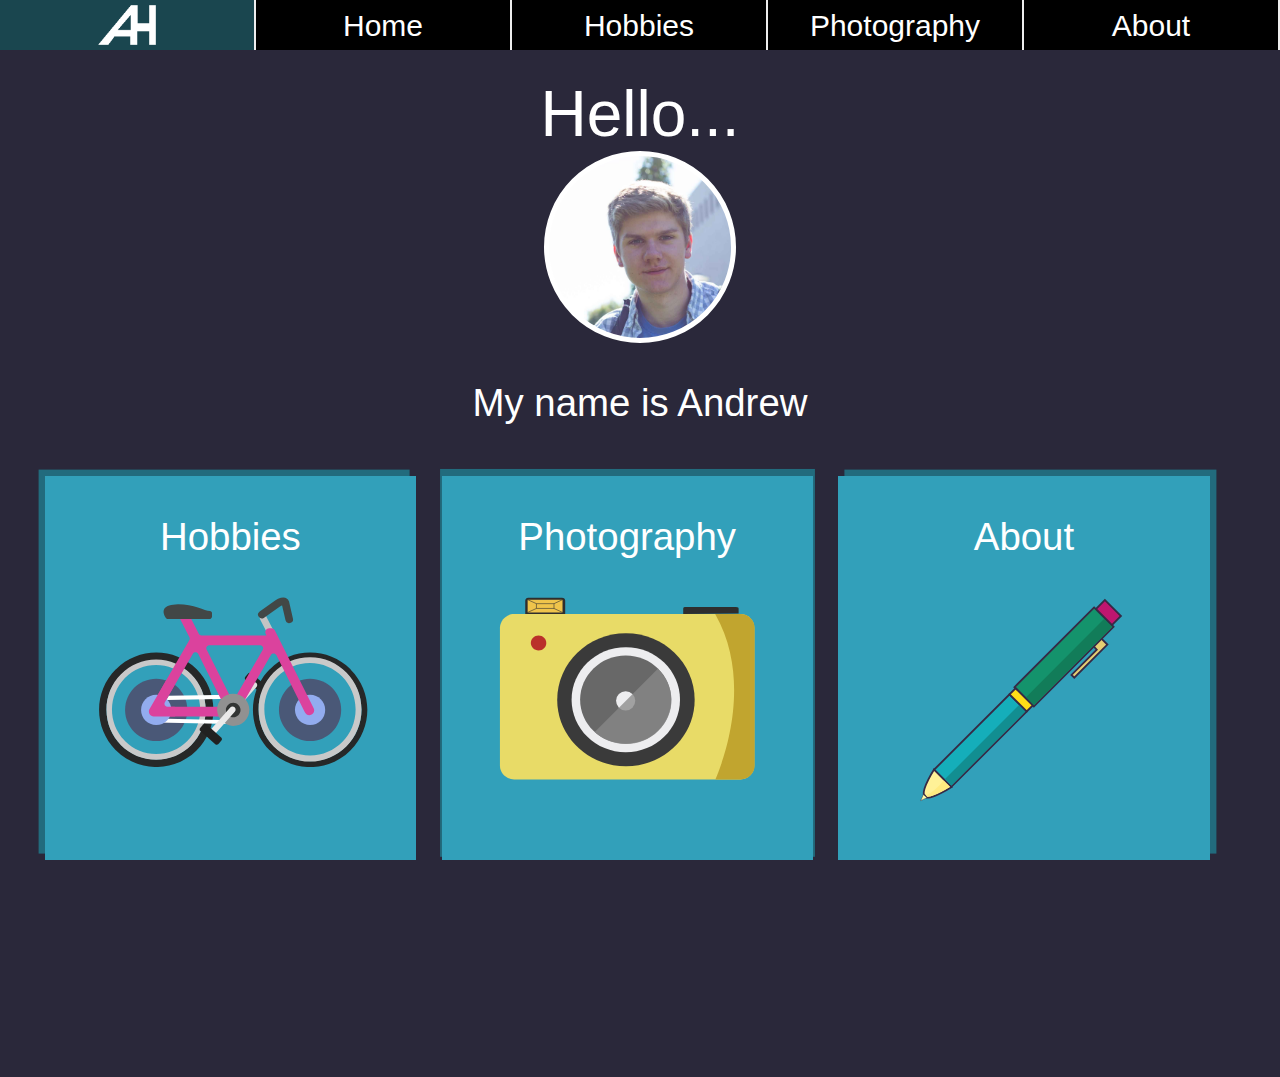
<file: index.html>
<!DOCTYPE html>
<html lang="en">

<head>
    <meta charset="utf-8" />
    <title>Home</title>
    <link rel="stylesheet" type="text/css" href="hobbies.css">
    <link rel="stylesheet" type="text/css" href="index.css"> 
</head>

<body class="bodymodifier">
    <nav class="navBar">
        <ol>
            <li class="navItem navIcon">
                <div><img src="images/ah_logo.png" alt="logo" class="logoImage"></div>
            </li>
           <a href="index.html"> <li class="navItem">Home</li></a>
            <a href="hobbies.html"><li class="navItem">Hobbies</li></a>
            <a href="photography.html"><li class="navItem">Photography</li></a>
            <a href="about.html"><li class="navItem">About</li></a>
        </ol>
    </nav>
    <div class="justanime">
    <p class="hello">Hello...</p>
    <header>
        <div class="profileImage"></div>
    </header>
    <p class="nameis">My name is Andrew</p>
    <section class="boxarrangement">
        <a href="hobbies.html"><div class="boxOne"><p class="hobbieTitle">Hobbies</p><div class="hobbyicon"></div></div></a>
        <a href="photography.html"><div class="boxTwo"><p class="photoTitle">Photography</p><div class="photoicon"></div></div></a>
        <a href="about.html"><div class="boxThree"><p class="aboutTitle">About</p><div class="abouticon"></div></div></a>
    </section>
  </div>
</body>

</html>
</file>
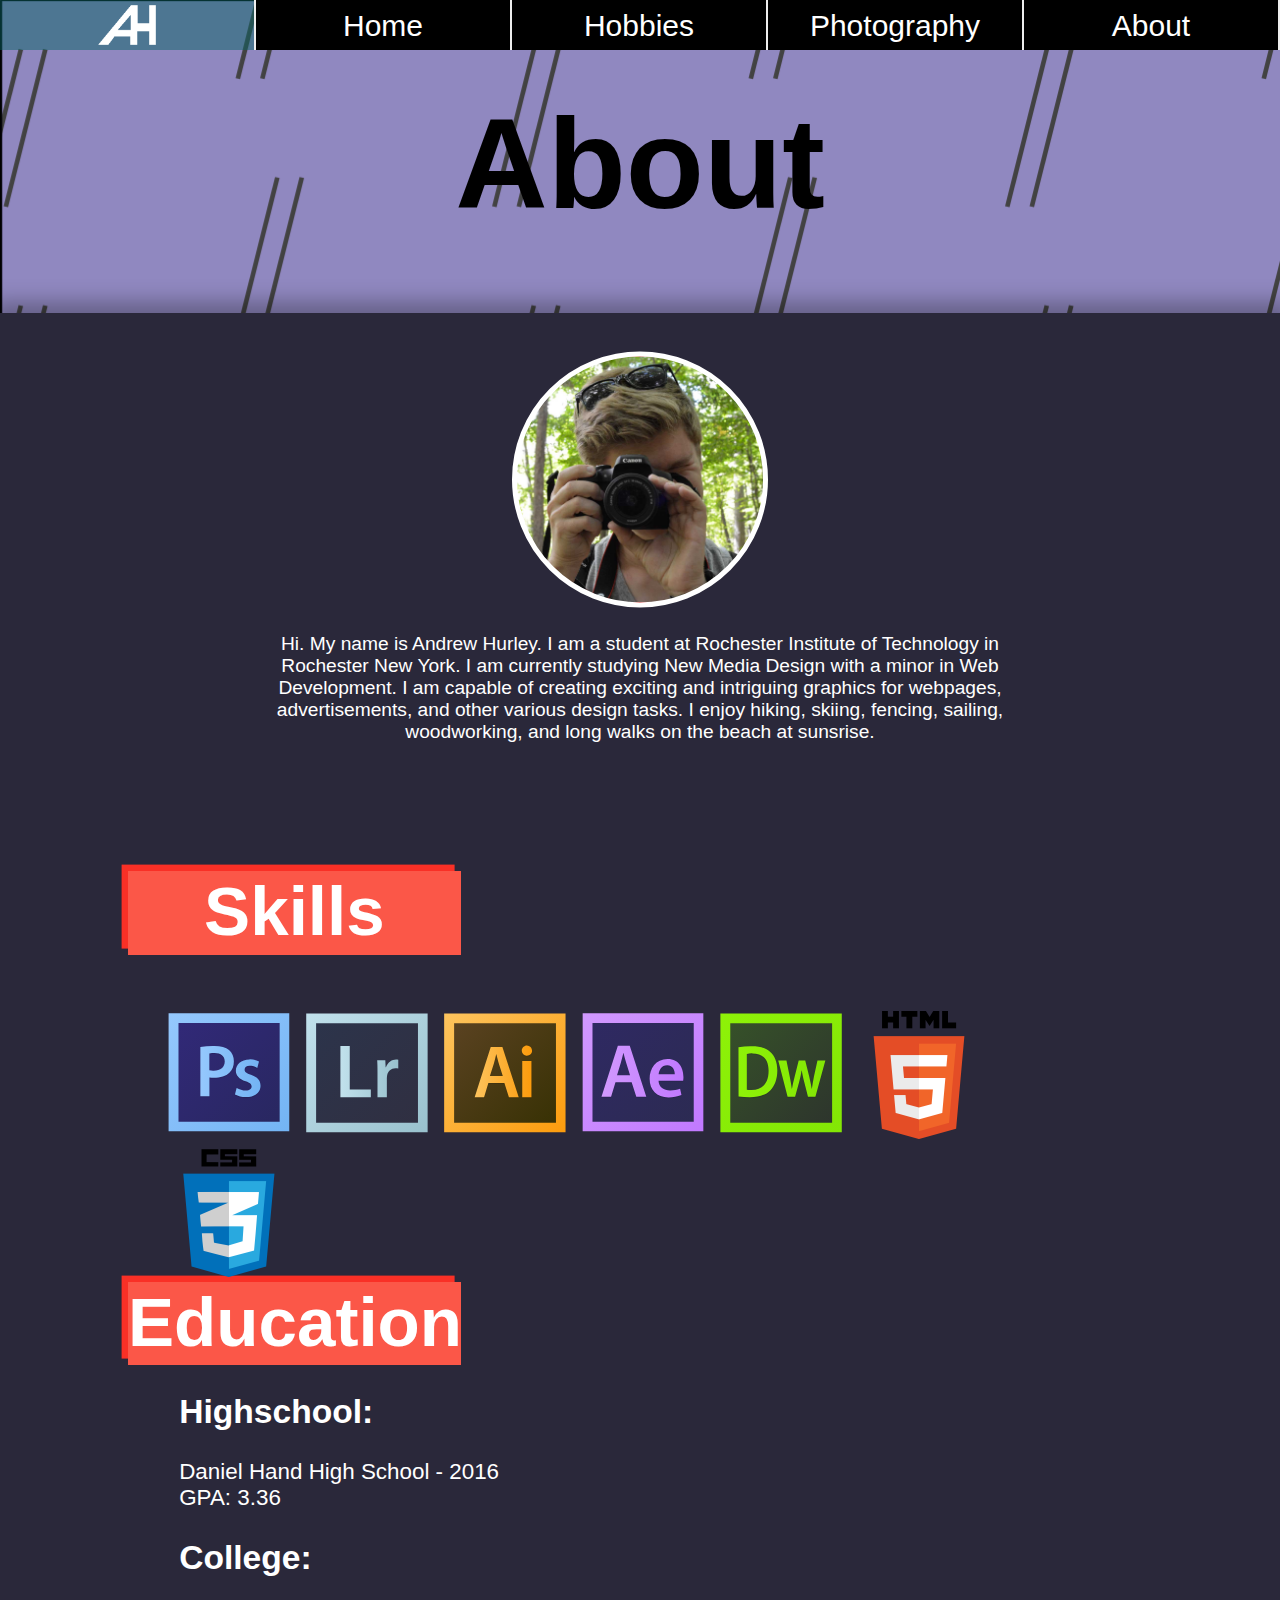
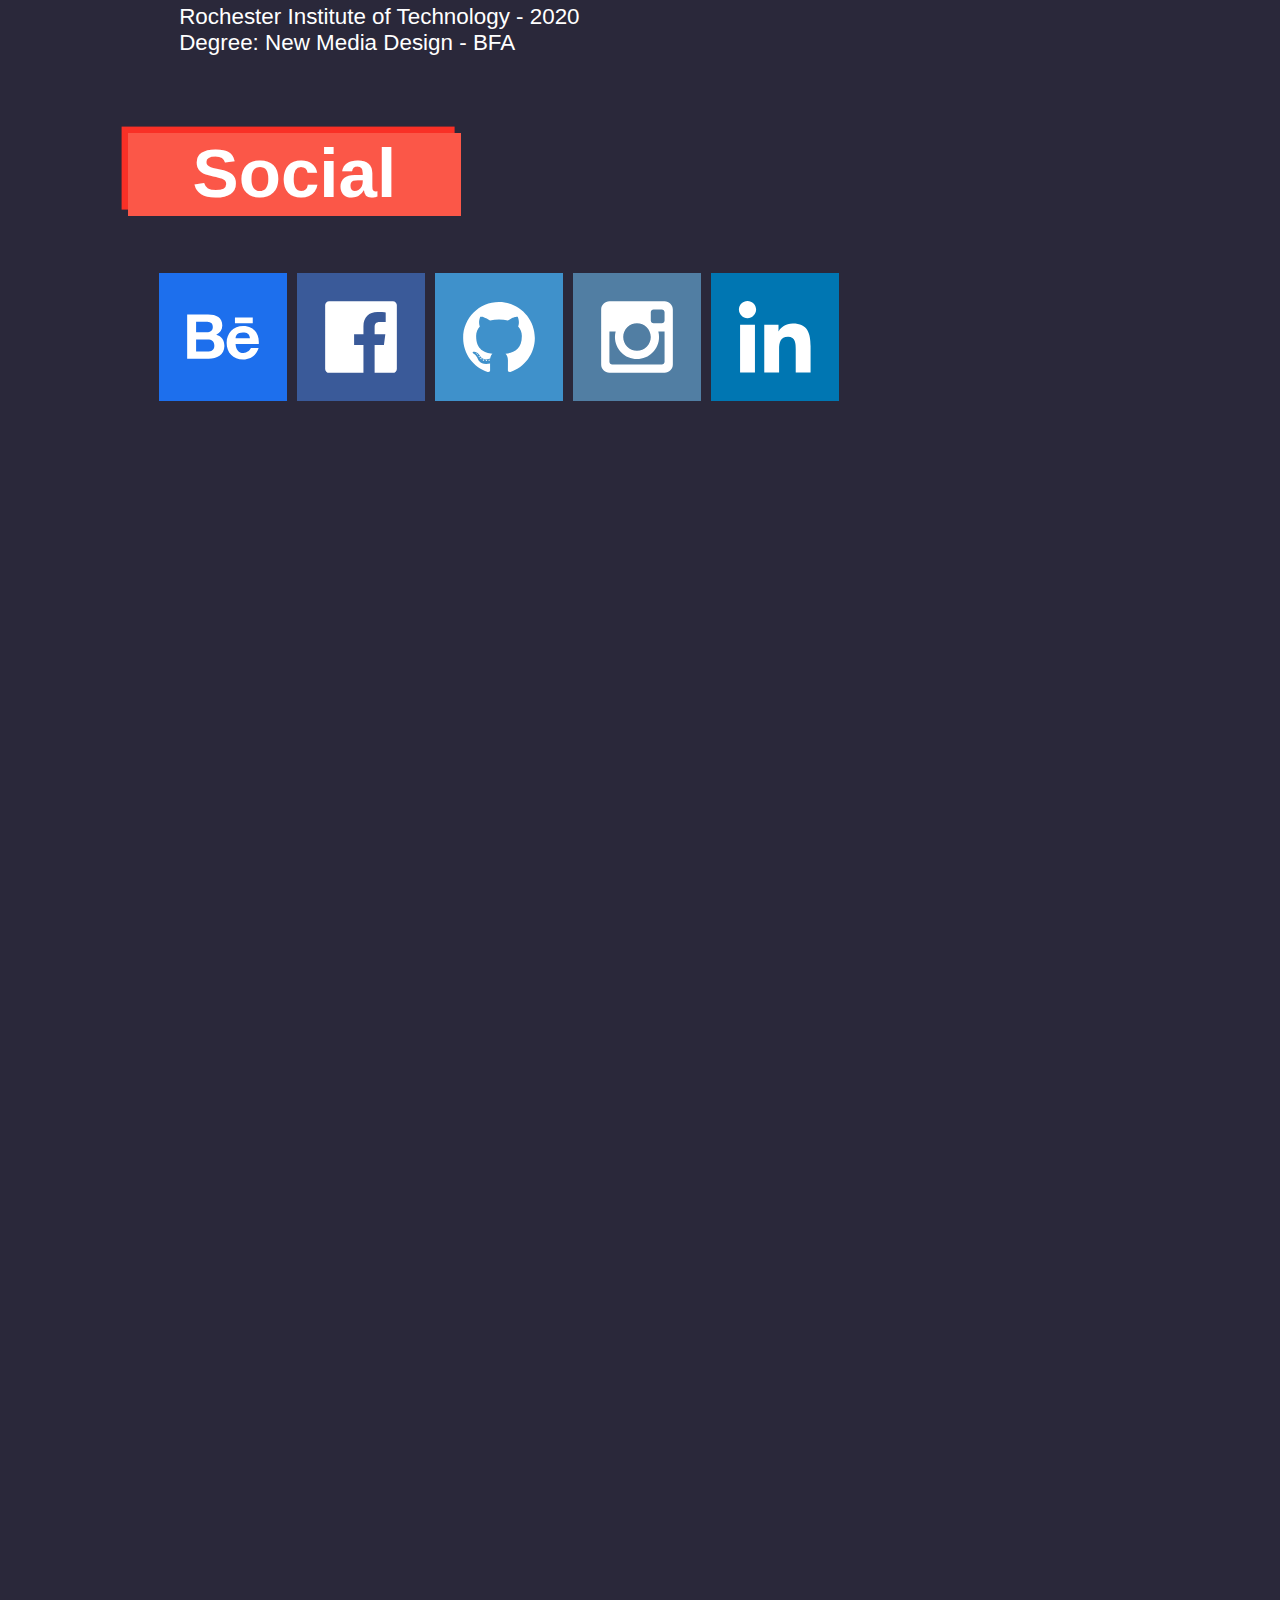
<file: about.html>
<!DOCTYPE html>
<html lang="en">

<head>
    <meta charset="utf-8"/>
    <title>About</title>
    <link rel="stylesheet" type="text/css" href="hobbies.css">
    <link rel="stylesheet" type="text/css" href="index.css"> 
    <link rel="stylesheet" type="text/css" href="other.css">
</head>
<body>
    <nav class="navBar">
        <ol>
            <li class="navItem navIcon">
                <div><img src="images/ah_logo.png" alt="logo" class="logoImage"></div>
            </li>
            <a href="index.html"> <li class="navItem">Home</li></a>
            <a href="hobbies.html"><li class="navItem">Hobbies</li></a>
            <a href="photography.html"><li class="navItem">Photography</li></a>
            <a href="about.html"><li class="navItem">About</li></a>
        </ol>
    </nav>
    <div class="parallax">
    	<h1 class="abouttitle">About</h1>
    </div>
    <div class="aboveparallax">

        <section class="seccirc">
           <div class="circle"></div>
       </section>
       <div class=aboutpara>Hi. My name is Andrew Hurley. I am a student at Rochester Institute of Technology in Rochester New York. I am currently studying New Media Design with a minor in Web Development. I am capable of creating exciting and intriguing graphics for webpages, advertisements, and other various design tasks. I enjoy hiking, skiing, fencing, sailing, woodworking, and long walks on the beach at sunsrise. </div>
       <div class="skilltitle">
           <h1>Skills</h1>
       </div>
       <!--MODAL CONTENT!-->
       <section class="skillarrange">
            <span class="basicskill photoshop"></span>
            <span class="basicskill lightroom"></span>
            <span class="basicskill illustrator"></span>
            <span class="basicskill aftereffects"></span>
            <span class="basicskill dreamweaver"></span>
            <span class="basicskill html_icon"></span>
            <span class="basicskill css_icon"></span> 

    <!--  modal information and div's !-->
            <div class="modal-window-photo"><h1 class="modal-title">Photoshop:</h1><h6 class="modal-content">Photoshop is used for pixel based designs. This includes things such as photographs, page layout design, page designs and various asset designs. I can create flyers, buttons, icons, banners, and edit photographs with this program.<h6></div>

            <div class="modal-window-illustrator"><h1 class="modal-title">Illustrator:</h1><h6 class="modal-content">Illustrator is a vector based program. Commonly used for logos, icons, and other designs requiring scaleability and simplicity variability. I can create icons, logos, posters, and other items with this program.</h6></div>

            <div class="modal-window-aftereffects"><h1 class="modal-title">After Effects:</h1><h6 class="modal-content">After Effects is used for adding special effects to videos and movies. You can add different transitions, particles, and colors to a video. I can create short movies or videos with this program.</h6></div>

            <div class="modal-window-lightroom"><h1 class="modal-title">Lightroom:</h1><h6 class="modal-content">Lightroom is used for sorting and editing images taken on cameras. It has many options for color correction and effect additions to make photos much more attractive. I can edit any sort of photo to fit the required application let it be portraitures, landscapes, or macro shots.</h6></div>

            <div class="modal-window-css"><h1 class="modal-title">CSS:</h1><h6 class="modal-content">CSS is the styling markup that is used in conjunction with HTML to add visuals to the content of a website.</h6></div>

            <div class="modal-window-html"><h1 class="modal-title">HTML:</h1><h6 class="modal-content">HTML is the base of all websites, it creates a skeleton of content to be viewed on the web and can be enhanced with CSS.</h6></div>

            <div class="modal-window-dreamweaver"><h1 class="modal-title">Dreamweaver:</h1><h6 class="modal-content">Dreamweaver is a web desig program. Although standard programming practices are perferred, dreamweaver is a powerful tool for quick website creation on a stable platform.</h6>
            </div>

        </section>

          <div class="educationtitle clearfix">
           <h1>Education</h1>
         </div>
         <article class="edu_content">
            <h2>Highschool:</h2>
             <span>
             Daniel Hand High School - 2016
             <br>
             GPA: 3.36
             </span>
             <h2>College:</h2>
             <span> 
             Rochester Institute of Technology - 2020 
             <br>
             Degree: New Media Design - BFA
             </span>
         </article>
         <div class="socialtitle clearfix">
           <h1>Social</h1>
         </div>
         <section class="socialarrange">
            <a href="https://www.behance.net/amh52678114" target="_blank"><span class="basicskill behance"></span></a>
            <a href="https://www.facebook.com/andrew.hurley.58" target="_blank"><span class="basicskill facebook"></span></a>
            <a href="https://github.com/HurleyAndrew" target="_blank"><span class="basicskill github"></span></a>
            <a href="https://www.instagram.com/mandrewhurley/?hl=en" target="_blank"><span class="basicskill instagram"></span></a>
            <a href="https://www.linkedin.com/in/andrew-hurley-47011a12a/" target="_blank"><span class="basicskill linkedin"></span></a>
        </section>
            
    </div>	
    </body>
</html>
</file>
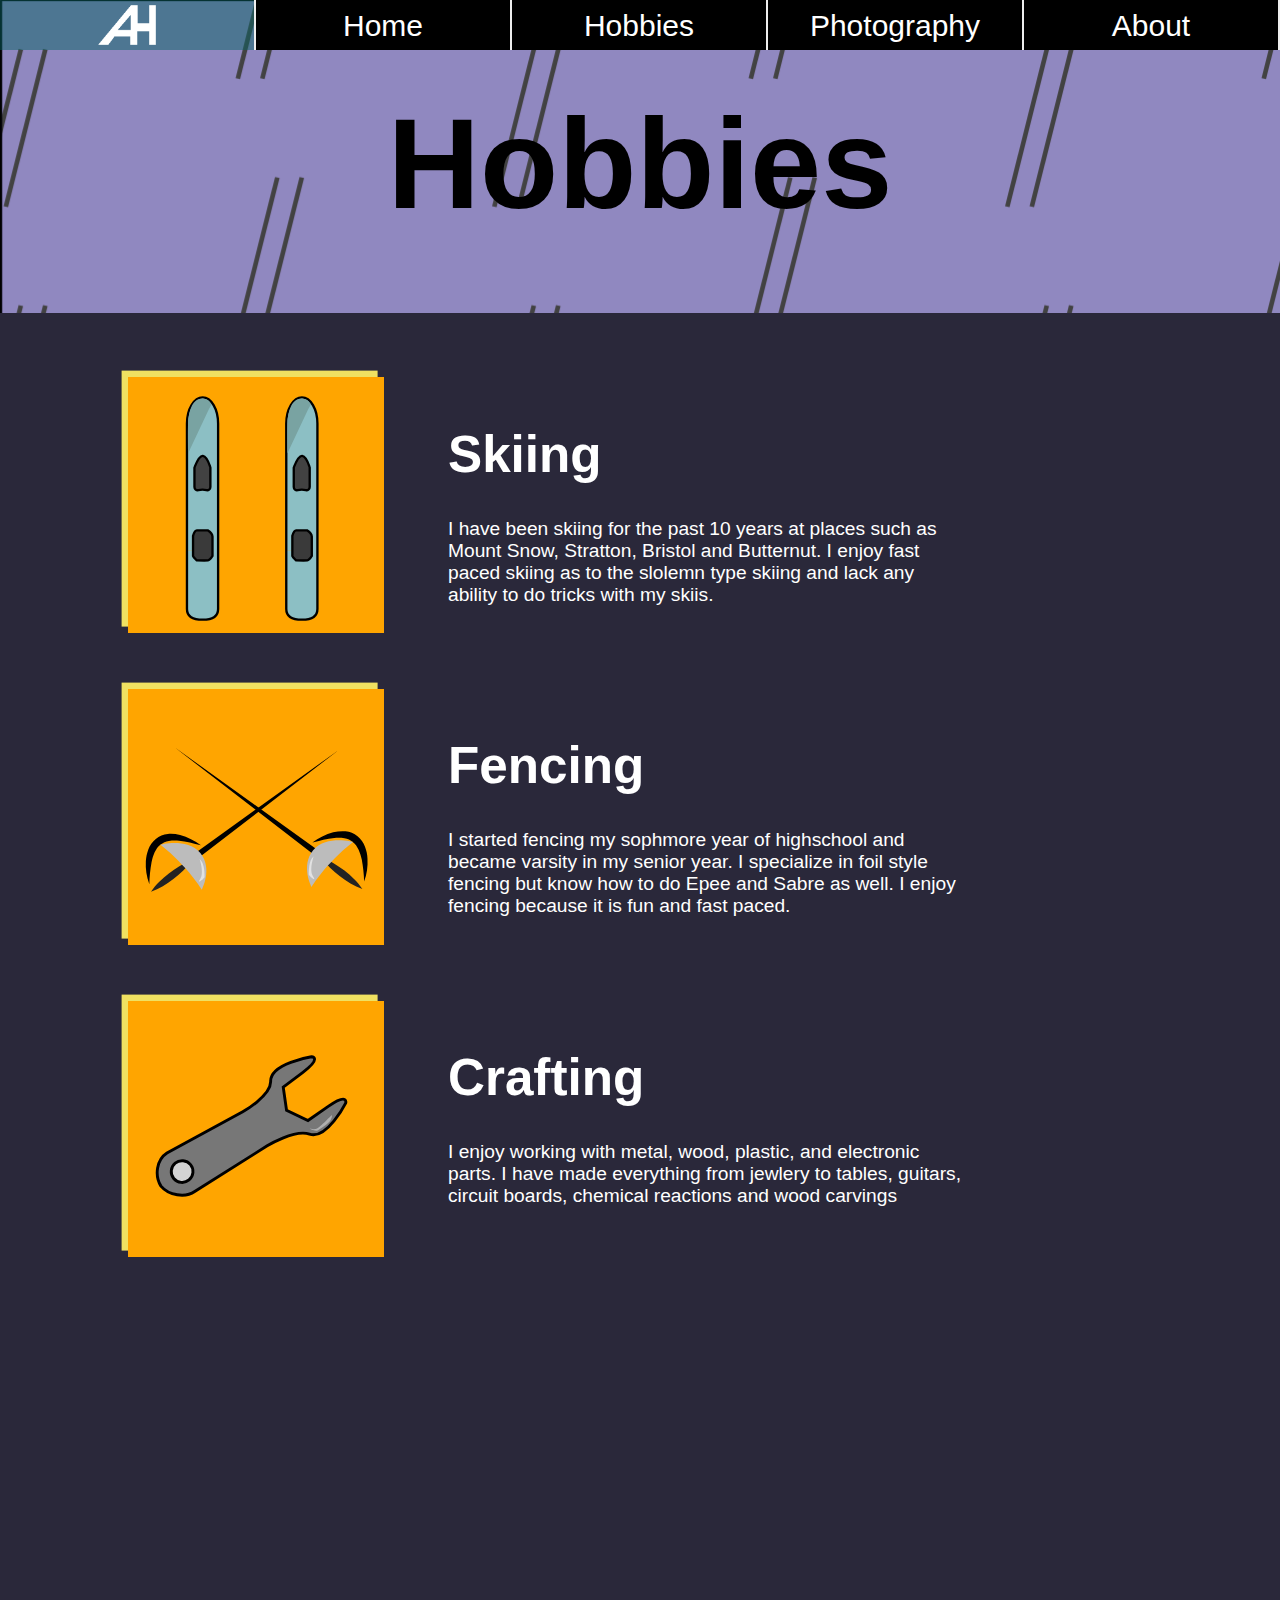
<file: hobbies.html>
<!DOCTYPE html>
<html lang="en">

<head>
    <meta charset="utf-8" />
    <title>Home</title>
    <link rel="stylesheet" type="text/css" href="hobbies.css">
</head>

<body>
   <nav class="navBar">
        <ol>
            <li class="navItem navIcon">
                <div><img src="images/ah_logo.png" alt="logo" class="logoImage"></div>
            </li>
           <a href="index.html"> <li class="navItem">Home</li></a>
            <a href="hobbies.html"><li class="navItem">Hobbies</li></a>
            <a href="photography.html"><li class="navItem">Photography</li></a>
            <a href="about.html"><li class="navItem">About</li></a>
        </ol>
    </nav>
     <div class="parallax">
        <h1 class="hobbytitle">Hobbies</h1>
    </div>
    <div class="aboveparallax">
        <section class="hobbyarrangement">
              <div class="fencingbox skiing_icon"></div>
              <div class="fencingcontent ">
              <h1 class="fencingtitle">Skiing</h1>
              <p>I have been skiing for the past 10 years at places such as Mount Snow, Stratton, Bristol and Butternut. I enjoy fast paced skiing as to the slolemn type skiing and lack any ability to do tricks with my skiis.</p>
              </div>
          
              <div class="fencingbox fencing_icon"></div>
              <div class="fencingcontent ">
              <h1 class="fencingtitle">Fencing</h1>
              <p>I started fencing my sophmore year of highschool and became varsity in my senior year. I specialize in foil style fencing but know how to do Epee and Sabre as well. I enjoy fencing because it is fun and fast paced.</p>
              </div>
    
              <div class="fencingbox craft_icon"></div>
              <div class="fencingcontent ">
              <h1 class="fencingtitle">Crafting</h1>
              <p>I enjoy working with metal, wood, plastic, and electronic parts. I have made everything from jewlery to tables, guitars, circuit boards, chemical reactions and wood carvings</p>
              </div>
        </section>

       

    </div>
</body>

</html>
</file>
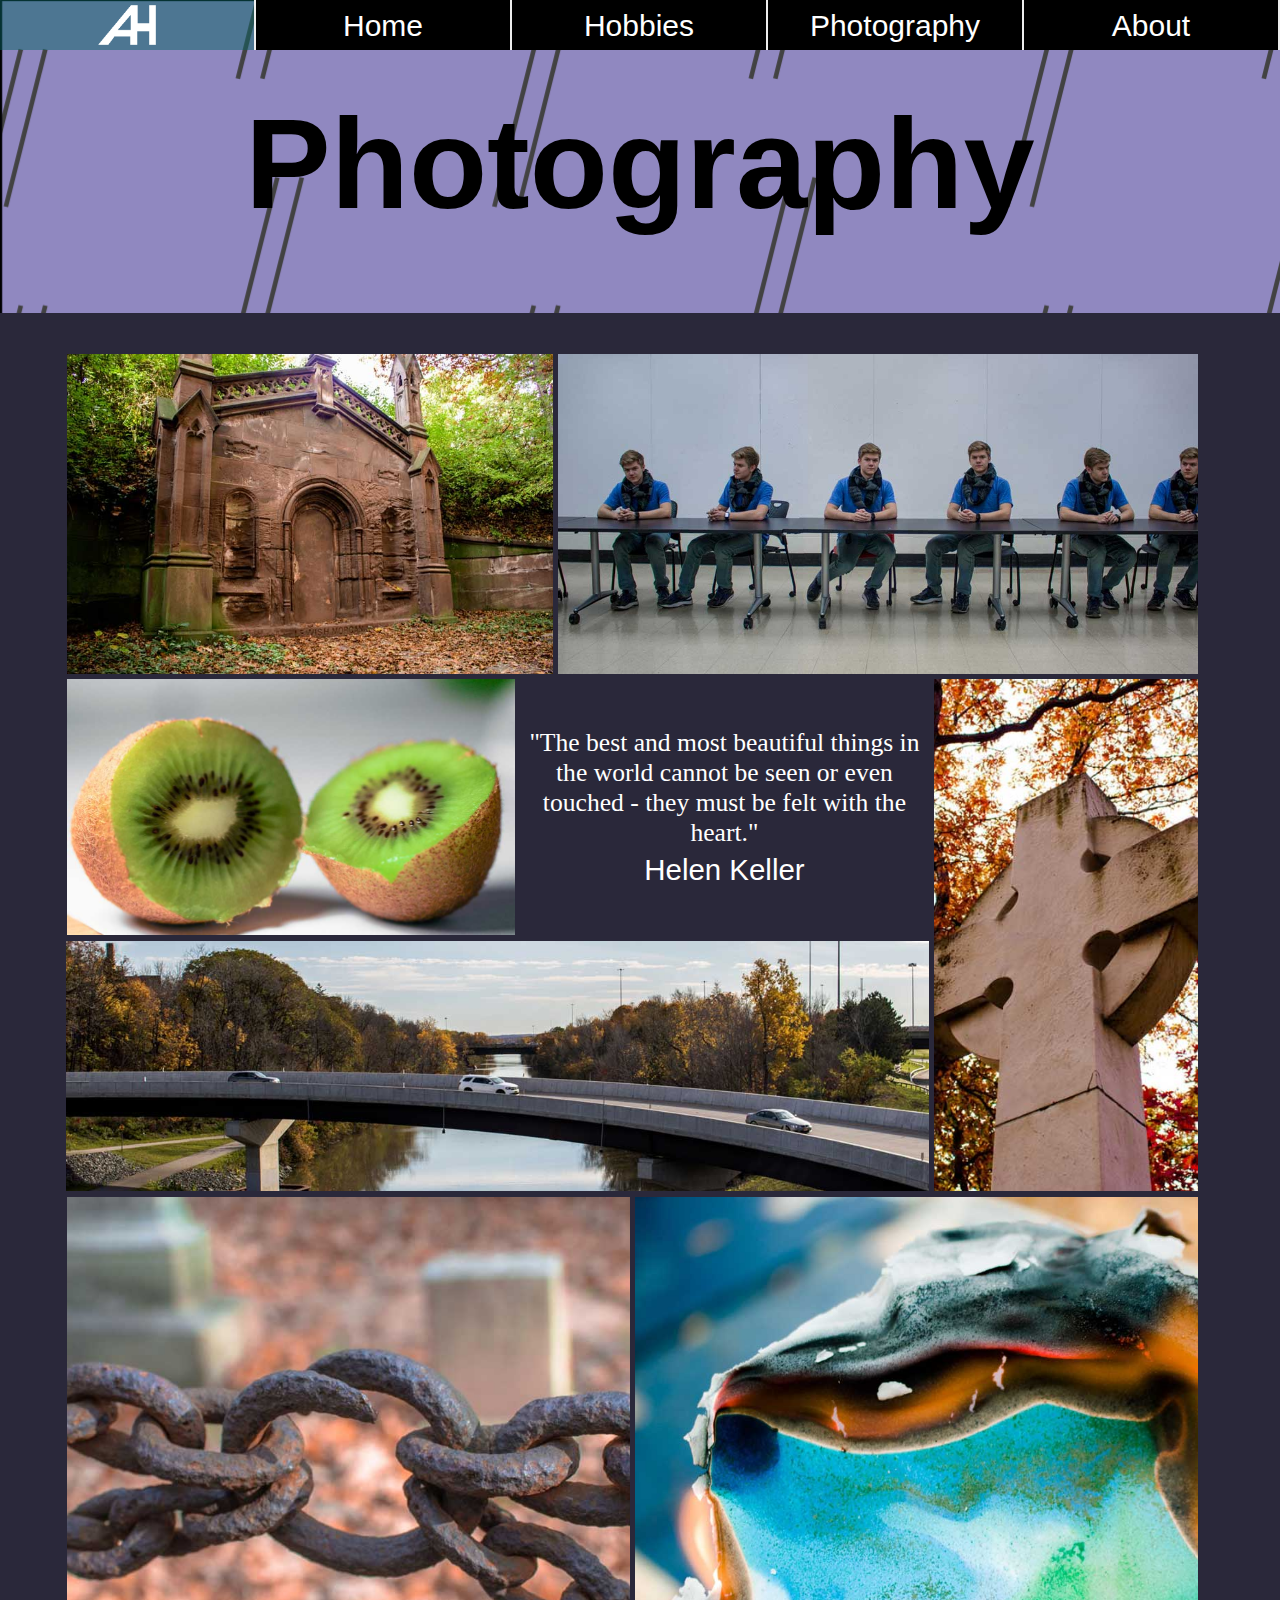
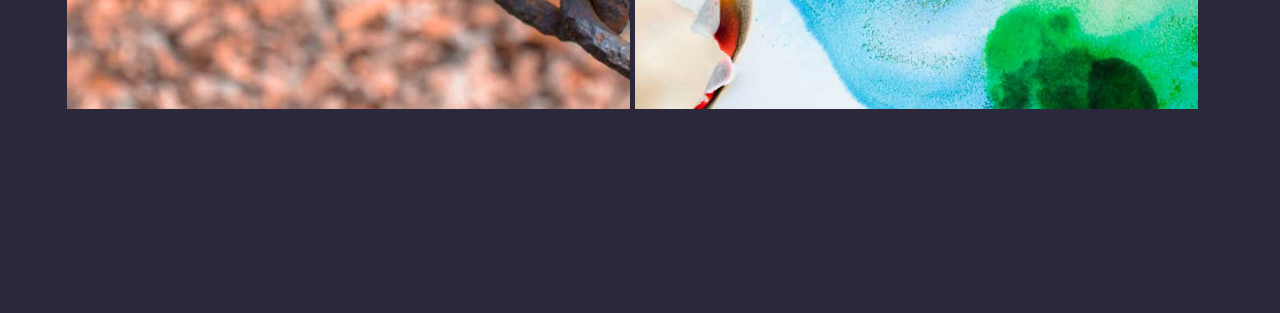
<file: photography.html>
<!DOCTYPE html>
<html lang="en">

<head>
    <meta charset="utf-8" />
    <title>Photography</title>
    <link rel="stylesheet" type="text/css" href="hobbies.css"> 
    <link rel="stylesheet" type="text/css" href="photography.css">
</head>

<body>
       <nav class="navBar">
        <ol>
            <li class="navItem navIcon">
                <div><img src="images/ah_logo.png" alt="logo" class="logoImage"></div>
            </li>
            <a href="index.html"> <li class="navItem">Home</li></a>
            <a href="hobbies.html"><li class="navItem">Hobbies</li></a>
            <a href="photography.html"><li class="navItem">Photography</li></a>
            <a href="about.html"><li class="navItem">About</li></a>
        </ol>
    </nav>
    <div class="parallax">
        <h1 class="phototitle">Photography</h1>
    </div>
    <div class="aboveparallax">
        <section class="imagegallery">
            <div class="row1">
                <div class="r1d1"></div>
                <div class="r1d2"></div>
                
            </div>
             <div class="row2">
                <div class="r2d1"></div>
                <div class="r2d2">"The best and most beautiful things in the world cannot be seen or even touched - they must be felt with the heart."<p>Helen Keller</p></div>
                <div class="r2d3"></div>
            </div>
            <div class="row3">
                <div class="r3d1"></div>
            </div>
            <div class="row4">
                <div class="r4d1"></div>
                <div class="r4d2"></div>
                
            </div>
        </section>
    </div>
</body>

</html>
</file>
<file: hobbies.css>
@import url('https://fonts.googleapis.com/css?family=Fira+Sans+Condensed:200,300,400,500,700');

body {
    margin: 0px;
    min-width: 100%;
    background-color: rgba(203, 214, 226, 1);
    height:1000px;
}

* {
    box-sizing: border-box;
    font-family: 'Fira Sans Extra Condensed', sans-serif;
}
ol{
    margin: 0;
    padding: 0;
}
.navBar {
    width: 100%;
    position:fixed;
    top:0;
    z-index: 1;
    /*animation-name: nav_deenlarge;
    animation-duration: 1s;
   transform: scale(1, 1);*/
}

a {
    color: white;
    text-decoration: none;
}
.logoImage{
    height:40px;
    width:auto;
}
.pageTitle{
    color: black;
    margin: auto;
    width:100%;
    text-align: center;
    display: block;
    font-size: 7vw;
    margin-top: 4vw;
    margin-bottom: 1.5vw;
    margin-left: 0;
    margin-right: 0;
    font-weight: 500;
    
 
}
.navItem {
    line-height: 170%;
    height: 50px;
    width: 20%;
    list-style-type: none;
    float: left;
    font-size: 30px;
    color: white;
    background-color: black;
    text-align: center;
    border-right-style: inset;
    border-right-width: 2px;
    font-family: 'Fira Sans Extra Condensed', sans-serif;
    font-weight: 200;
}

.navIcon {
    text-align: center;
    line-height: 234%;
}

li:hover {
    background-color: rgba(10, 100, 100, .5);
}
.parallax{
    background-attachment: fixed;
    background-repeat: no-repeat;
    background-size: cover;
    text-align: center;
    z-index: -99999;
    background-image: url(images/about_pattern.svg);
}
.aboveparallax{
    margin:auto;
    width:100%;
    height: 2000px;
    z-index: 1;
    background: rgb(42, 40, 58);
    animation:comein;
    animation-duration: 2s;
     }
    .hobbytitle{
    color: black;
    margin: auto;
    padding-top: 7vw;
    font-size: 10vw;
   padding-bottom: 6vw;
   animation:comein;
    animation-duration: 2s;

}
.hobbyarrangement{
    height: 2000px;
    width: 90%;
}
.fencingbox{
    margin-left: 10vw;
    transform:translateY(5vw);
    height: 20vw;
    width: 20vw;
    background-color: orange;
    box-shadow: -.5vw -.5vw 0px 0px #F0E161;
}
.fencingcontent{
    margin-top: -14vw;
    margin-left: 35vw;
    width: 45%;
    font-size: 1.5vw;
    color: white;
    animation:comein;
    animation-duration: 3s;
}
.fencingtitle{
font-size: 4vw;
}
.skiing_icon{
background-image: url(images/skiing_icon.svg);
    background-repeat: no-repeat;
    background-size: contain;
    background-position: 3.5vw;
}
.fencing_icon{
    background-image: url(images/fencing_icon.svg);
    background-repeat: no-repeat;
    background-size: contain;
    background-position: 1vw;
}
.craft_icon{
    background-image: url(images/craft_icon.svg);
    background-repeat: no-repeat;
    background-size: contain;
    background-position: .10vw;
}
@keyframes comein{
    from
    {
        transform: translate(-400px);
        opacity: 0;
    }

    to
    {
        transform:translate(0px);
        opacity: 1;
    }
}
</file>
<file: index.css>
body{
    background: white;
    background-attachment: fixed;
    background-repeat: no-repeat;
    background-size: cover;
}
.bodymodifier{
    background-color:rgb(42, 40, 58);

}
.profileImage{
    height: 15vw;
    width: 15vw;
    border-radius: 100vw;
    background-image: url(images/profile_image.jpg);
    background-size: cover;
    background-repeat: no-repeat;
    background-position: center;
    border: 5px solid white;
     animation:comein;
    animation-duration: 1.75s;
    
}
.justanime{
    animation:comein;
    animation-duration: 2s;

}
.logoImage{
    height:40px;
    width:auto;
}
header{
    margin: auto;
    width:15vw;
}
.clearfix{
    content: " ";
    clear: both;
}

.boxOne:hover{
    opacity: .75;

}
.boxTwo:hover{
    opacity: .75;
}
.boxThree:hover{
    opacity: .75;
}
.boxOne{
    margin: 1vw;
    height: 30vw;
    width: 29vw;
    background-color: #32A0BA;
    box-shadow: -.5vw -.5vw 0px 0px #226B7D;
    float: left;
    
    
}
.boxTwo{
    margin: 1vw;
    height: 30vw;
    width: 29vw;
    background-color: #32A0BA;
    box-shadow: 0vw -.4vw 0px .15vw #226B7D;
    float: left;
}
.boxThree{
   margin: 1vw;
    height: 30vw;
    width: 29vw;
    background-color: #32A0BA;
    box-shadow: .5vw -.5vw 0px 0px #226B7D;
    float: left;
}
.boxarrangement{
    margin:auto;
    width: 95vw;
    margin-bottom: 0;
}
section{
    margin: auto;
    margin-top: 9vw;
    width: auto;
}

.hello{
    margin-top:6vw;
    background-color:rgba(0,0,0,0);
    color:white;
    font-size: 5vw;
    margin-bottom: 0vw;
    text-align: center;
    font-weight: 300;
}
.nameis{
    background-color:rgba(0,0,0,0);
    color:white;
    font-size: 3vw;
    text-align: center;
    font-weight: 100;
}
.hobbieTitle{
    
    background-color:rgba(0,0,0,0);
    color:white;
    font-size: 3vw;
    text-align: center;
    
}
.photoTitle{
    text-align: center;
    background-color:rgba(0,0,0,0);
    color:white;
    font-size: 3vw;
}
.aboutTitle{
    text-align: center;
    background-color:rgba(0,0,0,0);
    color:white;
    font-size: 3vw;
}
.hobbyicon{
    margin:auto;
    height: 75%;
    width: 75%;
    background-image: url(images/bike_icon.svg);
    background-repeat: no-repeat;
}
.photoicon{
    margin:auto;
    height: 70%;
    width: 70%;
    background-image: url(images/camera_icon.svg);
    background-repeat: no-repeat;
}
.abouticon{
    margin:auto;
    height: 55%;
    width: 60%;
    background-image: url(images/about_icon.svg);
    background-repeat: no-repeat;
}
.boxOne, .boxTwo, .boxThree{
    cursor: pointer;
}
@keyframes comein{
    from
    {
        transform: translate(-400px);
        opacity: 0;
    }

    to
    {
        transform:translate(0px);
        opacity: 1;
    }
}
</file>
<file: other.css>
.clearfix{
	content: " ";
	clear: both;
}
.parallax{
	background-attachment: fixed;
	background-repeat: no-repeat;
	background-size: cover;
	text-align: center;
	z-index: -9999;
	background-image: url(images/about_pattern.svg);
	background-size: cover;
	
}
.aboveparallax{
	margin:auto;
	width:100vw;
	height: 3000px;
	z-index: 1;
	background: rgb(42, 40, 58);
	animation:comein;
	animation-duration: 2s;
	box-shadow:  2px -1px 20px 10px rgba(0,0,0,0.30);
}
.abouttitle{
	color: black;
	margin: auto;
	padding-top: 7vw;
	font-size: 10vw;
	padding-bottom: 6vw;
	animation:comein; 
	animation-duration: 2s;

}
.aboutpara{
 text-align: center;
 margin: 5vw;
 margin-bottom: 10vw;
 margin-left: 20vw;
 margin-right: 20vw;  
 color: white;
 font-size: 1.5vw;
 font-weight: 100;
}
.basicskill{
	height: 10vw;
	width: 10vw;
	float: left;
	margin: 5px;
}
.skilltitle{
	margin-left: 10vw;
	font-size: 2.7vw;
	background-color: #FB5748;
	height: 6.5vw;
	width: 26vw;
	text-align: center;
	top: 7vw;
	box-shadow: -.5vw -.5vw 0px 0px #F93026;
	color: white;
	margin-bottom: 4vw;
}
.educationtitle{
	margin-left: 10vw;
	margin-top: 20vw;
	font-size: 2.7vw;
	background-color: #FB5748;
	height: 6.5vw;
	width: 26vw;
	text-align: center;
	box-shadow: -.5vw -.5vw 0px 0px #F93026;
	color: white;
	
}
.socialtitle{
	margin-left: 10vw;
	margin-top: 6vw;
	font-size: 2.7vw;
	background-color: #FB5748;
	height: 6.5vw;
	width: 26vw;
	text-align: center;
	box-shadow: -.5vw -.5vw 0px 0px #F93026;
	color: white;
}

.edu_content{
	margin-left: 14vw;
	color: white;
	font-size: 1.75vw;
}

.basicskill:hover{
	animation:rotate;
	animation-duration: .5s;
	transform: rotate(10deg)
}
.seccirc{
	margin: auto;
	width: 20vw;
	transform: translateY(3vw);
}
.circle{
	height: 20vw;
	width: 20vw;
	border-radius: 3000px;
	background-color: red;
	animation:comein;
	animation-timing-function: ease-in-out;
	animation-duration: 2s;
	background-image:url(images/about_profile.jpg); 
	background-repeat: no-repeat;
	background-size: cover;
	background-position: -5vw;
	border: white 5px solid;
}
.skillarrange{
	margin: auto;
	width: 75vw;
}

@keyframes comein{
	from
	{
		transform: translate(-400px);
		opacity: 0;
	}

	to
	{
		transform:translate(0px);
		opacity: 1;
	}
}
@keyframes rotate{
	from{
		transform: rotate(0deg);
	}
	to{
		transform: rotate(10deg);
	}
}
.photoshop{
	background-image: url(images/photoshop_icon.svg);
	background-size: cover;
}
.lightroom{
	background-image: url(images/lightroom_icon.svg);
	background-size: cover;
}
.illustrator{
	background-image: url(images/illustrator_icon.svg);
	background-size: cover;
}
.aftereffects{
	background-image: url(images/aftereffects_icon.svg);
	background-size: cover;
}
.dreamweaver{
	background-image: url(images/dreamweaver__icon.svg);
	background-size: cover;
}
.html_icon{
	background-image: url(images/html_icon.png);
	background-size: cover;
}

.css_icon{
	background-image: url(images/css_icon.png);
	background-size: contain;
	background-repeat: no-repeat;
}
.behance{
	background-image: url(images/Behance.svg);
	background-size: cover;
}
.facebook{
	background-image: url(images/Facebook.svg);
	background-size: cover;
}
.github{
	background-image: url(images/Github.svg);
	background-size: cover;
}
.instagram{
	background-image: url(images/Instagram.svg);
	background-size: cover;
}
.linkedin{
	background-image: url(images/Linkedin.svg);
	background-size: cover;
}
.behance, .facebook, .github, .instagram, .linkedin{
	cursor: pointer;
}
.socialarrange{
	margin-left: 12vw;
	margin-top: 4vw;
}

/*modal information and structures*/
.modal-title{
	font-size: 3vw;
	text-align: center;
	background-color: black;
	color: white;
	font-weight: 300;
	margin: 0;
	top:0;
	bottom:0;
}
.modal-content{
	height: 16vw;
	font-size: 1.5vw;
	padding:1vw;
	background-color: #466AB0;
	margin: 0;
	top:0;
	bottom:0;
	color: white;
	font-weight: 100;

}
.modal-window-photo, .modal-window-lightroom,.modal-window-illustrator,
.modal-window-aftereffects,.modal-window-dreamweaver,
.modal-window-html,.modal-window-css {
	height: 16vw;
	width:30vw;
	position: fixed;
	z-index: 3;
	top: 15vw;
	left: 40vw;
	display: none;
	overflow:hidden;
	border-radius: 1.15vw;
	box-shadow:  2px -1px 20px 10px rgba(0,0,0,0.55);
	border: .2vw white inset;

}
.photoshop:hover ,.lightroom:hover,.aftereffects:hover ,.dreamweaver:hover,.html_icon:hover ,
.css_icon:hover,.illustrator:hover{
	cursor: pointer;
}
.photoshop:active ~ .modal-window-photo{
	display:block;
	background-color: white;
	
}
.lightroom:active ~ .modal-window-lightroom{
	display:block;
	background-color: white;
}
.illustrator:active ~ .modal-window-illustrator{
	display:block;
	background-color: white;
}
.aftereffects:active ~ .modal-window-aftereffects{
	display:block;
	background-color: white;
}
.dreamweaver:active ~ .modal-window-dreamweaver{
	display:block;
	background-color: white;
}
.html_icon:active ~ .modal-window-html{
	display:block;
	background-color: white;
}
.css_icon:active ~ .modal-window-css{
	display:block;
	background-color: white;
}
/*end modal content*/
</file>
<file: photography.css>
h1{
    margin: 5px;
    margin-top:15px;
}
p{
   font-size:115%; 
   margin: 5px;
}
.parallax{
    background-attachment: fixed;
    background-repeat: no-repeat;
    background-size: cover;
    text-align: center;
    z-index: -99999;
    background-image: url(images/about_pattern.svg);
}
.aboveparallax{
    margin:auto;
    width:100%;
    height: 125vw;
    z-index: 1;
    background: rgb(42, 40, 58);
   animation:comein;
    animation-duration: 2s;
}
.phototitle{
    color: black;
    margin: auto;
    padding-top: 7vw;
    font-size: 10vw;
   padding-bottom: 6vw;
   animation:comein;
    animation-duration: 2s;

}
.imagegallery{
    margin: auto;
    width: 90%;
    height: auto;
}
.clearfix{
    content: " ";
    clear: both;
}
.row1{
    margin:auto;
    margin-top: 3vw;
    width: 100%;
    height:20vw;
    float: left;
    margin-bottom: 5.2vw;
    animation:comein;
    animation-duration: 2s;
}
    .r1d1{
        margin:.2vw .2vw .2vw .2vw;
        height:25vw;
        width:38vw;
        background-image: url(images/photography/IMG_2648OP.jpg);
        background-size: cover;
        background-repeat: no-repeat;
        float: left;
    }
    .r1d2{
        margin:.2vw .2vw .2vw .2vw;
        height:25vw;
        width:50vw;
        background-image: url(images/photography/counselofme-copy-2OP.jpg);  
        background-size: cover; 
        background-repeat: no-repeat;
        float: left;
    }
.row2{
     margin:auto;
     margin-top: .2vw;
    width: 100%;
    height:20vw;
    float: left;
    animation:comein;
    animation-duration: 2.5s;
}
    .r2d1{
        margin:.2vw .2vw .2vw .2vw;
        height:20vw;
        width:35vw;
        background-image: url(images/photography/IMG_353OP.jpg);
        background-size: cover;
        background-repeat: no-repeat;
        float: left;
        background-position: 0, 0, 50px;
    }
    .r2d2{
        margin:.2vw .2vw .2vw .2vw;
        height:20vw;
        width:32vw;
       /* background-image: url(images/photography/IMG_2679OP.jpg);
        background-size: cover;
        background-repeat: no-repeat;*/
        float: left;
        font-family: cursive;
        text-align: center;
        color: white;
        font-size: 2vw;
        margin-top: 4vw;
        font-weight: 200;
    }
    .r2d3{
        margin:.2vw .2vw .2vw .2vw;
        height:40vw;
        width:20.6vw;
        background-image: url(images/photography/IMG_2624OP.jpg);
        background-size: cover;
        background-repeat: no-repeat;
        float: left;
        background-position: -24vw;

}
.row3{
     margin:auto;
    width: 100%;
    height:20vw;
    float: left;
    animation:comein;
    animation-duration: 3s;

}
    .r3d1{
        margin-left: .15vw;
        margin-top: .6vw;
        height:19.6vw;
        width:67.4vw;
        background-image: url(images/photography/IMG_2617OP.jpg);
        background-size: cover;
        background-repeat: no-repeat;
        float: left;
        background-position: 0, 0, 50px;
    }
    
.row4{
    margin:auto;
    margin-top: .4vw;
    width: 100%;
    height:20vw;
    float: left;
    animation:comein;
    animation-duration: 3s;
}
    .r4d1{
        margin:.2vw .2vw .2vw .2vw;
        height:40vw;
        width:44vw;
        background-image: url(images/photography/IMG_260OP.jpg);
        background-size: cover;
        background-repeat: no-repeat;
        float: left;
        background-position: -15vw;
         
    }
    .r4d2{
        margin:.2vw .2vw .2vw .2vw;
        height:40vw;
        width:44vw;
        background-image: url(images/photography/IMG_213OP.jpg);
        background-size: cover;
        background-repeat: no-repeat;
        float: left;
        
    }
@keyframes comein{
    from
    {
        transform: translate(-400px);
        opacity: 0;
    }

    to
    {
        transform:translate(0px);
        opacity: 1;
    }
}
</file>
